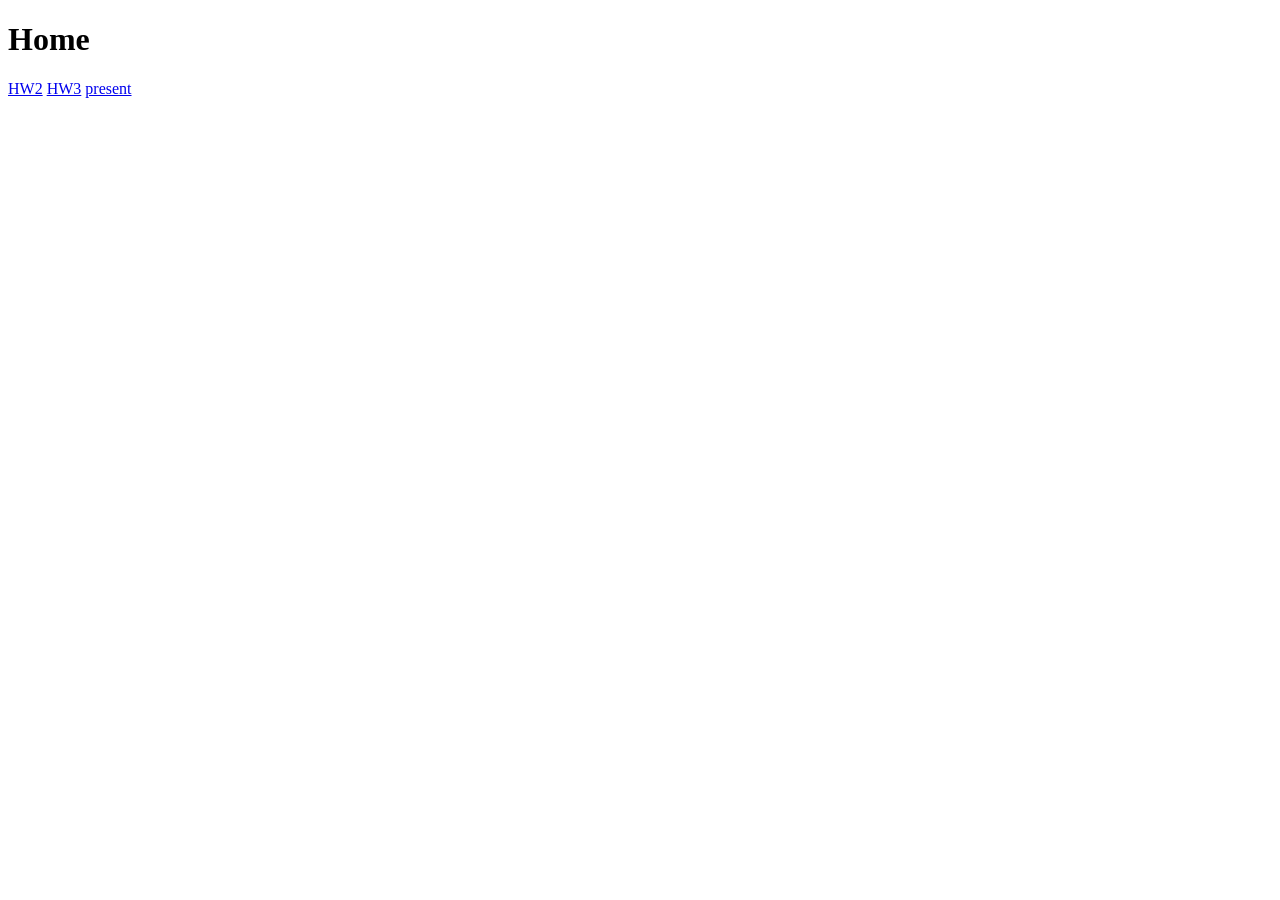
<file: index.html>
<!DOCTYPE html>
<html lang="en">
<head>
    <meta charset="UTF-8">
    <meta name="viewport" content="width=device-width, initial-scale=1.0">
    <title>Document</title>
</head>
<body>
<h1>Home</h1>
<a href="./3d-wandering.html">HW2</a>
<a href="./phongshading-todo/Phongshading.html">HW3</a>
<a href="./present/index.html">present</a>
</body>
</html>
</file>
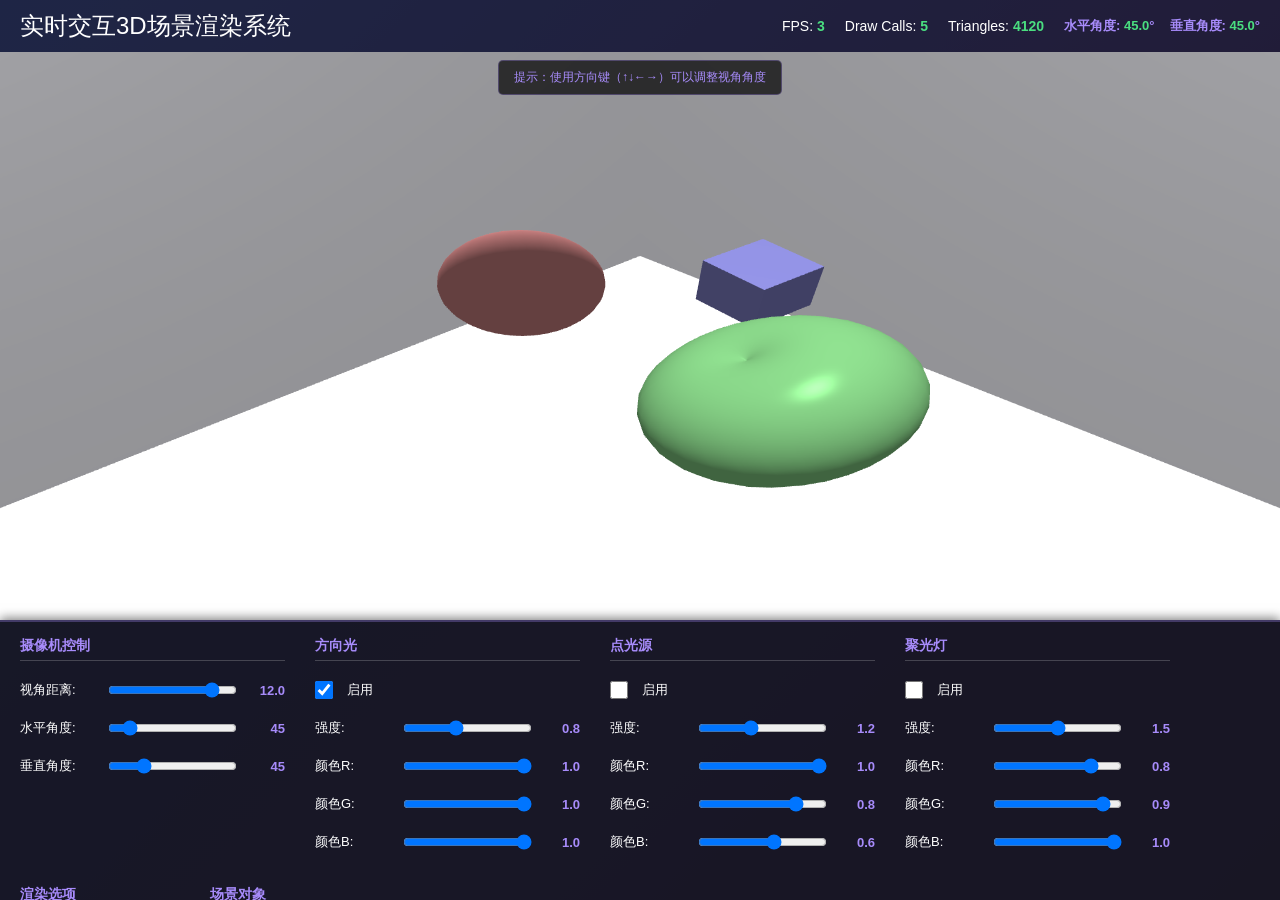
<file: present/index.html>
<!DOCTYPE html>
<html lang="zh-CN">
<head>
    <meta charset="UTF-8">
    <meta name="viewport" content="width=device-width, initial-scale=1.0">
    <title>实时交互3D场景渲染系统</title>
    <link rel="stylesheet" href="styles.css">
</head>
<body>
    <div id="container">
        <div id="header">
            <h1>实时交互3D场景渲染系统</h1>
            <div id="info">
                <div>FPS: <span id="fps">0</span></div>
                <div>Draw Calls: <span id="drawCalls">0</span></div>
                <div>Triangles: <span id="triangles">0</span></div>
                <div id="angleInfo">
                    <span>水平角度: <span id="currentTheta">45</span>°</span>
                    <span>垂直角度: <span id="currentPhi">45</span>°</span>
                </div>
            </div>
            <div id="keyboardHint">
                提示：使用方向键（↑↓←→）可以调整视角角度
            </div>
        </div>
        <canvas id="glCanvas"></canvas>
    <div id="controls">
            <div class="control-group">
                <h3>摄像机控制</h3>
                <label>
                    <span>视角距离:</span>
                    <input type="range" id="distance" min="5" max="20" value="10">
                    <span id="distanceValue">10</span>
                </label>
                <label>
                    <span>水平角度:</span>
                    <input type="range" id="theta" min="0" max="360" value="45">
                    <span id="thetaValue">45</span>
                </label>
                <label>
                    <span>垂直角度:</span>
                    <input type="range" id="phi" min="0" max="180" value="45">
                    <span id="phiValue">45</span>
                </label>
            </div>
            <div class="control-group">
                <h3>方向光</h3>
                <label>
                    <input type="checkbox" id="dirLight" checked> 启用
                </label>
                <label>
                    <span>强度:</span>
                    <input type="range" id="dirLightIntensity" min="0" max="2" step="0.1" value="0.8">
                    <span id="dirLightIntensityValue">0.8</span>
                </label>
                <label>
                    <span>颜色R:</span>
                    <input type="range" id="dirLightColorR" min="0" max="1" step="0.1" value="1.0">
                    <span id="dirLightColorRValue">1.0</span>
                </label>
                <label>
                    <span>颜色G:</span>
                    <input type="range" id="dirLightColorG" min="0" max="1" step="0.1" value="1.0">
                    <span id="dirLightColorGValue">1.0</span>
                </label>
                <label>
                    <span>颜色B:</span>
                    <input type="range" id="dirLightColorB" min="0" max="1" step="0.1" value="1.0">
                    <span id="dirLightColorBValue">1.0</span>
                </label>
            </div>
            <div class="control-group">
                <h3>点光源</h3>
                <label>
                    <input type="checkbox" id="pointLight"> 启用
                </label>
                <label>
                    <span>强度:</span>
                    <input type="range" id="pointLightIntensity" min="0" max="3" step="0.1" value="1.2">
                    <span id="pointLightIntensityValue">1.2</span>
                </label>
                <label>
                    <span>颜色R:</span>
                    <input type="range" id="pointLightColorR" min="0" max="1" step="0.1" value="1.0">
                    <span id="pointLightColorRValue">1.0</span>
                </label>
                <label>
                    <span>颜色G:</span>
                    <input type="range" id="pointLightColorG" min="0" max="1" step="0.1" value="0.8">
                    <span id="pointLightColorGValue">0.8</span>
                </label>
                <label>
                    <span>颜色B:</span>
                    <input type="range" id="pointLightColorB" min="0" max="1" step="0.1" value="0.6">
                    <span id="pointLightColorBValue">0.6</span>
                </label>
            </div>
            <div class="control-group">
                <h3>聚光灯</h3>
                <label>
                    <input type="checkbox" id="spotLight"> 启用
                </label>
                <label>
                    <span>强度:</span>
                    <input type="range" id="spotLightIntensity" min="0" max="3" step="0.1" value="1.5">
                    <span id="spotLightIntensityValue">1.5</span>
                </label>
                <label>
                    <span>颜色R:</span>
                    <input type="range" id="spotLightColorR" min="0" max="1" step="0.1" value="0.8">
                    <span id="spotLightColorRValue">0.8</span>
                </label>
                <label>
                    <span>颜色G:</span>
                    <input type="range" id="spotLightColorG" min="0" max="1" step="0.1" value="0.9">
                    <span id="spotLightColorGValue">0.9</span>
                </label>
                <label>
                    <span>颜色B:</span>
                    <input type="range" id="spotLightColorB" min="0" max="1" step="0.1" value="1.0">
                    <span id="spotLightColorBValue">1.0</span>
                </label>
            </div>
            <div class="control-group">
                <h3>渲染选项</h3>
                <label>
                    <input type="checkbox" id="wireframe"> 线框模式
                </label>
                <label>
                    <input type="checkbox" id="msaa" checked> MSAA反走样
                </label>
                <label>
                    <input type="checkbox" id="animations" checked> 启用动画
                </label>
            </div>
            <div class="control-group">
                <h3>场景对象</h3>
                <label>
                    <input type="checkbox" id="showSphere" checked> 球体
                </label>
                <label>
                    <input type="checkbox" id="showTorus" checked> 环面
                </label>
                <label>
                    <input type="checkbox" id="showCube" checked> 立方体
                </label>
            </div>
        </div>
    </div>
    <script src="math.js"></script>
    <script src="renderer.js"></script>
    <script src="main.js"></script>
</body>
</html>
</file>
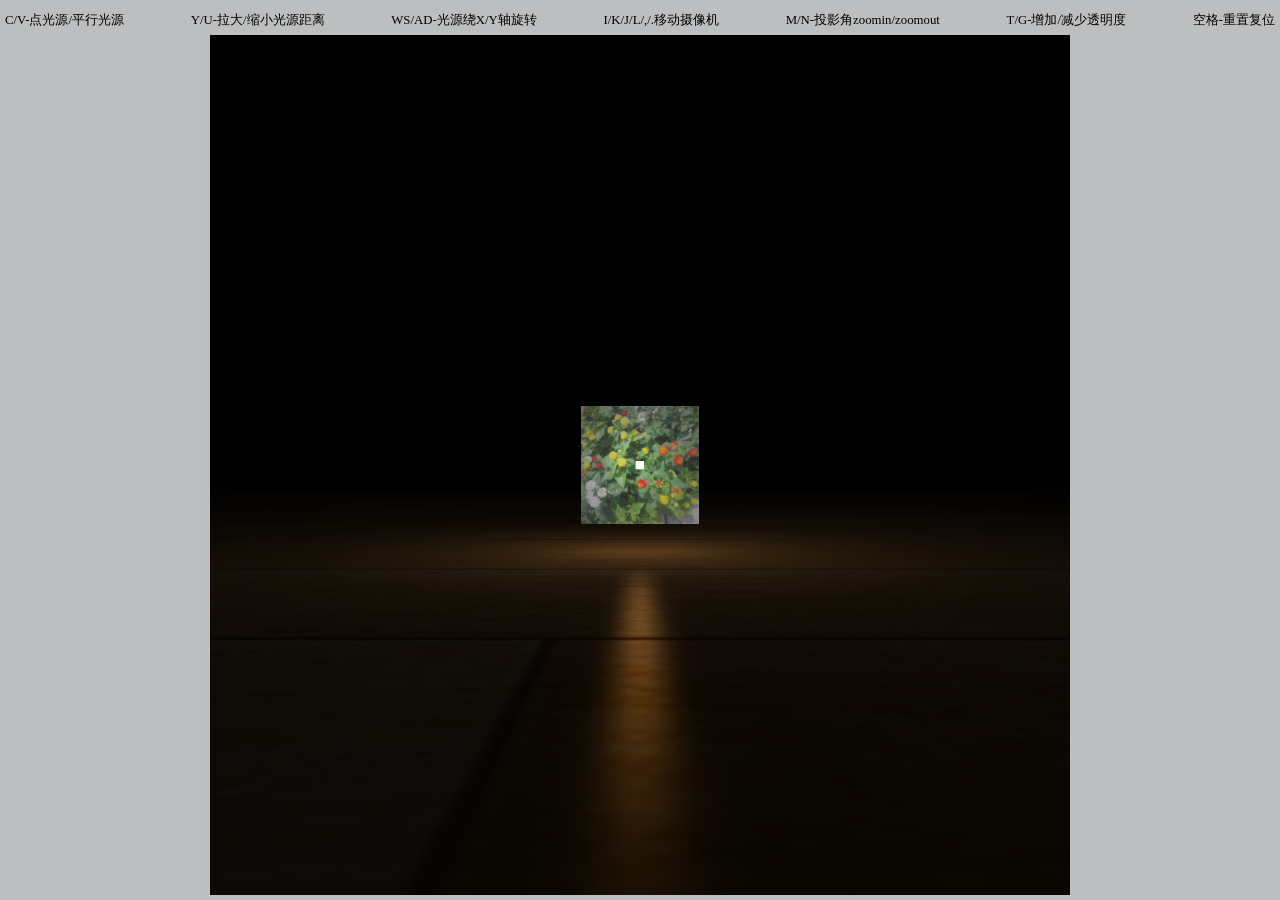
<file: phongshading-todo/Phongshading.html>
<!DOCTYPE html>
<html style="background-color: rgba(188,190,192,1.0);">
<head>
    <meta http-equiv="Content-Type" content="text/html;charset=utf-8">
    <title>计算机图形学:明暗着色和纹理贴图+半透明效果</title>
    <style type="text/css">
        body{
            margin: 5px;
            width: calc(100vw - 10px);
            height: calc(100vh - 40px);
        }
    </style>    
	<script type="text/javascript" src="./Common/webgl-utils.js"></script>
	<script type="text/javascript" src="./Common/initShaders2.js"></script>
	<script type="text/javascript" src="./Common/MVnew.js"></script>
	<script type="text/javascript" src="./Models.js"></script>
	<script type="text/javascript" src="./configMaterialParameters.js"></script>
	<script type="text/javascript" src="./configTexture.js"></script>
    <script type="text/javascript" src="./Phongshading.js"></script>
</head>
<body>
    <div style="display:flex; justify-content:space-between; line-height:30px; color:black; font-size:1vw;">
		<text>C/V-点光源/平行光源</text>
		<text>Y/U-拉大/缩小光源距离</text>
		<text>WS/AD-光源绕X/Y轴旋转</text>
		<text>I/K/J/L/,/.移动摄像机</text>
        <text>M/N-投影角zoomin/zoomout</text>
        <text>T/G-增加/减少透明度</text>
        <text>空格-重置复位</text>        
    </div>
	<canvas id="canvas">Oops ... your browser doesn't support the HTML5 canvas element</canvas>
    <img id = "cubeTexImage" src = "container.png" hidden></img>
    <img id = "planeTexImage" src = "wood.png" hidden></img>
</body>
</html>
</file>
<file: present/styles.css>
* {
    margin: 0;
    padding: 0;
    box-sizing: border-box;
}

body {
    font-family: 'Segoe UI', Tahoma, Geneva, Verdana, sans-serif;
    background: linear-gradient(135deg, #667eea 0%, #764ba2 100%);
    overflow: hidden;
    height: 100vh;
}

#container {
    display: flex;
    flex-direction: column;
    height: 100vh;
}

#header {
    background: rgba(0, 0, 0, 0.7);
    color: white;
    padding: 10px 20px;
    display: flex;
    justify-content: space-between;
    align-items: center;
    z-index: 100;
}

#header h1 {
    font-size: 24px;
    font-weight: 300;
}

#info {
    display: flex;
    gap: 20px;
    font-size: 14px;
    align-items: center;
}

#info span {
    font-weight: bold;
    color: #4ade80;
}

#angleInfo {
    display: flex;
    gap: 15px;
    font-size: 13px;
}

#angleInfo > span {
    color: #a78bfa;
}

#angleInfo > span > span {
    color: #4ade80;
    font-weight: bold;
}

#keyboardHint {
    position: absolute;
    top: 60px;
    left: 50%;
    transform: translateX(-50%);
    background: rgba(0, 0, 0, 0.7);
    color: #a78bfa;
    padding: 8px 15px;
    border-radius: 5px;
    font-size: 12px;
    pointer-events: none;
    z-index: 50;
    border: 1px solid rgba(167, 139, 250, 0.3);
}

#glCanvas {
    flex: 1;
    display: block;
    cursor: grab;
    background: #000;
    min-height: 0;
    width: 100%;
}

#glCanvas:active {
    cursor: grabbing;
}

#controls {
    background: rgba(20, 20, 30, 0.95);
    color: white;
    padding: 15px 20px;
    display: flex;
    gap: 30px;
    overflow-x: auto;
    flex-wrap: wrap;
    flex-shrink: 0;
    min-height: 180px;
    max-height: 280px;
    overflow-y: auto;
    border-top: 2px solid rgba(167, 139, 250, 0.3);
    box-shadow: 0 -2px 10px rgba(0, 0, 0, 0.5);
}

.control-group {
    display: flex;
    flex-direction: column;
    gap: 10px;
    min-width: 160px;
    flex-shrink: 0;
}

.control-group h3 {
    font-size: 14px;
    margin-bottom: 5px;
    color: #a78bfa;
    border-bottom: 1px solid rgba(255, 255, 255, 0.2);
    padding-bottom: 5px;
}

.control-group label {
    display: flex;
    align-items: center;
    gap: 8px;
    font-size: 13px;
    cursor: pointer;
    white-space: nowrap;
    min-height: 28px;
}

.control-group label > span:first-child {
    min-width: 80px;
    flex-shrink: 0;
}

.control-group label > span:last-child {
    min-width: 40px;
    text-align: right;
    color: #a78bfa;
    font-weight: bold;
}

.control-group input[type="range"] {
    flex: 1;
    min-width: 100px;
    cursor: pointer;
    height: 20px;
}

.control-group label > input[type="checkbox"] {
    width: 18px;
    height: 18px;
    margin-right: 6px;
    flex-shrink: 0;
}

.control-group input[type="checkbox"] {
    cursor: pointer;
}

/* 滚动条样式 */
#controls::-webkit-scrollbar {
    height: 8px;
    width: 8px;
}

#controls::-webkit-scrollbar-track {
    background: rgba(255, 255, 255, 0.1);
}

#controls::-webkit-scrollbar-thumb {
    background: rgba(255, 255, 255, 0.3);
    border-radius: 4px;
}

#controls::-webkit-scrollbar-thumb:hover {
    background: rgba(255, 255, 255, 0.5);
}

/* 确保控件可见 */
.control-group h3,
.control-group label,
.control-group input {
    visibility: visible !important;
    opacity: 1 !important;
}

/* 响应式布局 */
@media (max-width: 768px) {
    #controls {
        gap: 20px;
        padding: 12px 15px;
    }
    
    .control-group {
        min-width: 140px;
    }
}
</file>
